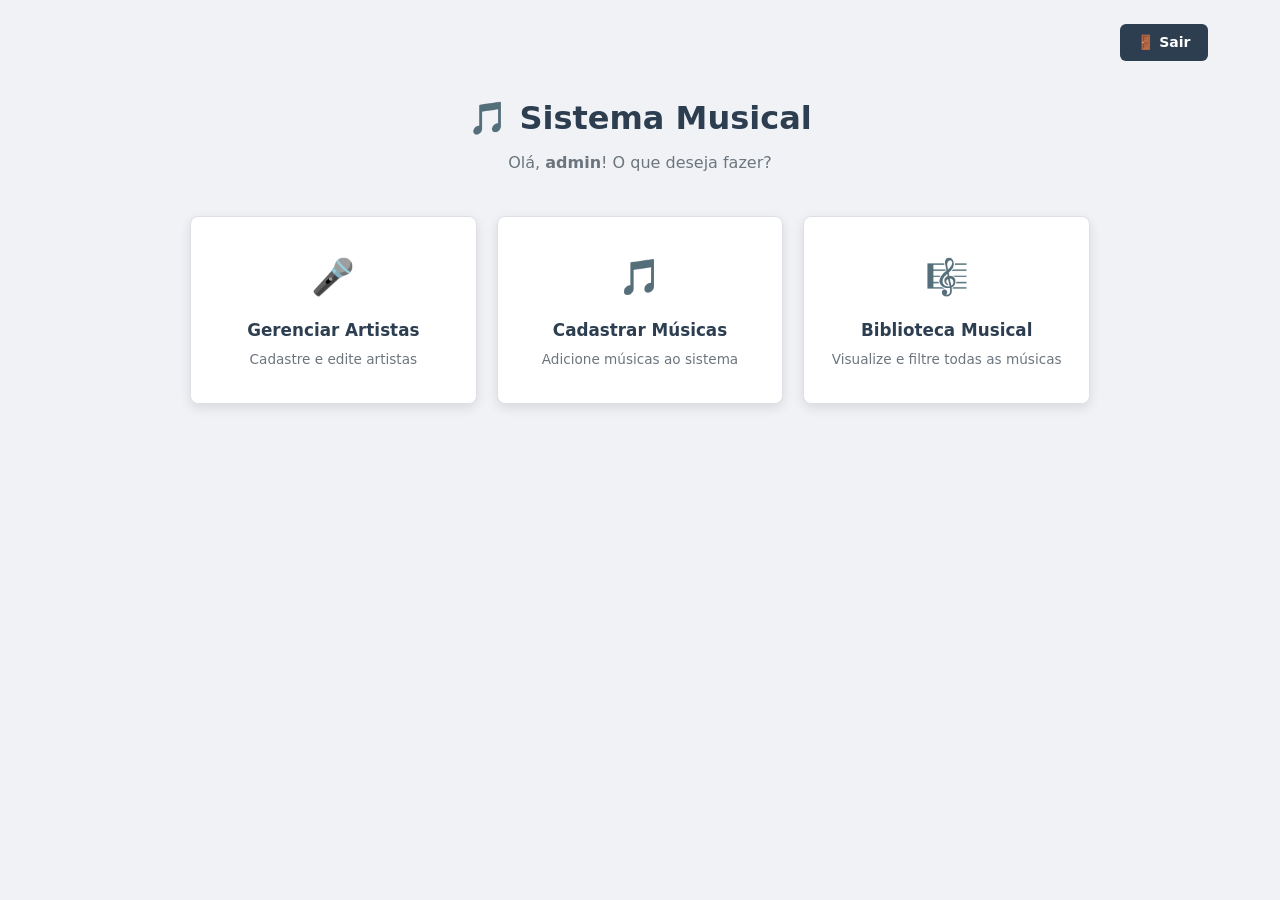
<file: index.html>
<!DOCTYPE html>
<html lang="pt-br">
<head>
    <meta charset="UTF-8">
    <meta name="viewport" content="width=device-width, initial-scale=1.0">
    <title>Menu Principal — Sistema Musical</title>
    <link rel="icon" href="data:image/svg+xml,<svg xmlns=%27http://www.w3.org/2000/svg%27 viewBox=%270 0 100 100%27><text y=%27.9em%27 font-size=%2790%27>🎵</text></svg>">
    <link rel="stylesheet" href="style.css">
</head>
<body>

    <div class="container">
        <div class="topbar">
            <a href="login.html" class="btn-back">🚪 Sair</a>
        </div>

        <div class="page-header">
            <h1>🎵 Sistema Musical</h1>
            <p>Olá, <strong>admin</strong>! O que deseja fazer?</p>
        </div>

        <div class="menu-grid">
            <div class="menu-card">
                <a href="cadastro_artista.html">
                    <div class="menu-card-icon">🎤</div>
                    <div class="menu-card-title">Gerenciar Artistas</div>
                    <div class="menu-card-desc">Cadastre e edite artistas</div>
                </a>
            </div>

            <div class="menu-card">
                <a href="cadastro_musical.html">
                    <div class="menu-card-icon">🎵</div>
                    <div class="menu-card-title">Cadastrar Músicas</div>
                    <div class="menu-card-desc">Adicione músicas ao sistema</div>
                </a>
            </div>

            <div class="menu-card">
                <a href="listagem_musica.html">
                    <div class="menu-card-icon">🎼</div>
                    <div class="menu-card-title">Biblioteca Musical</div>
                    <div class="menu-card-desc">Visualize e filtre todas as músicas</div>
                </a>
            </div>
        </div>
    </div>

</body>
</html>
</file>
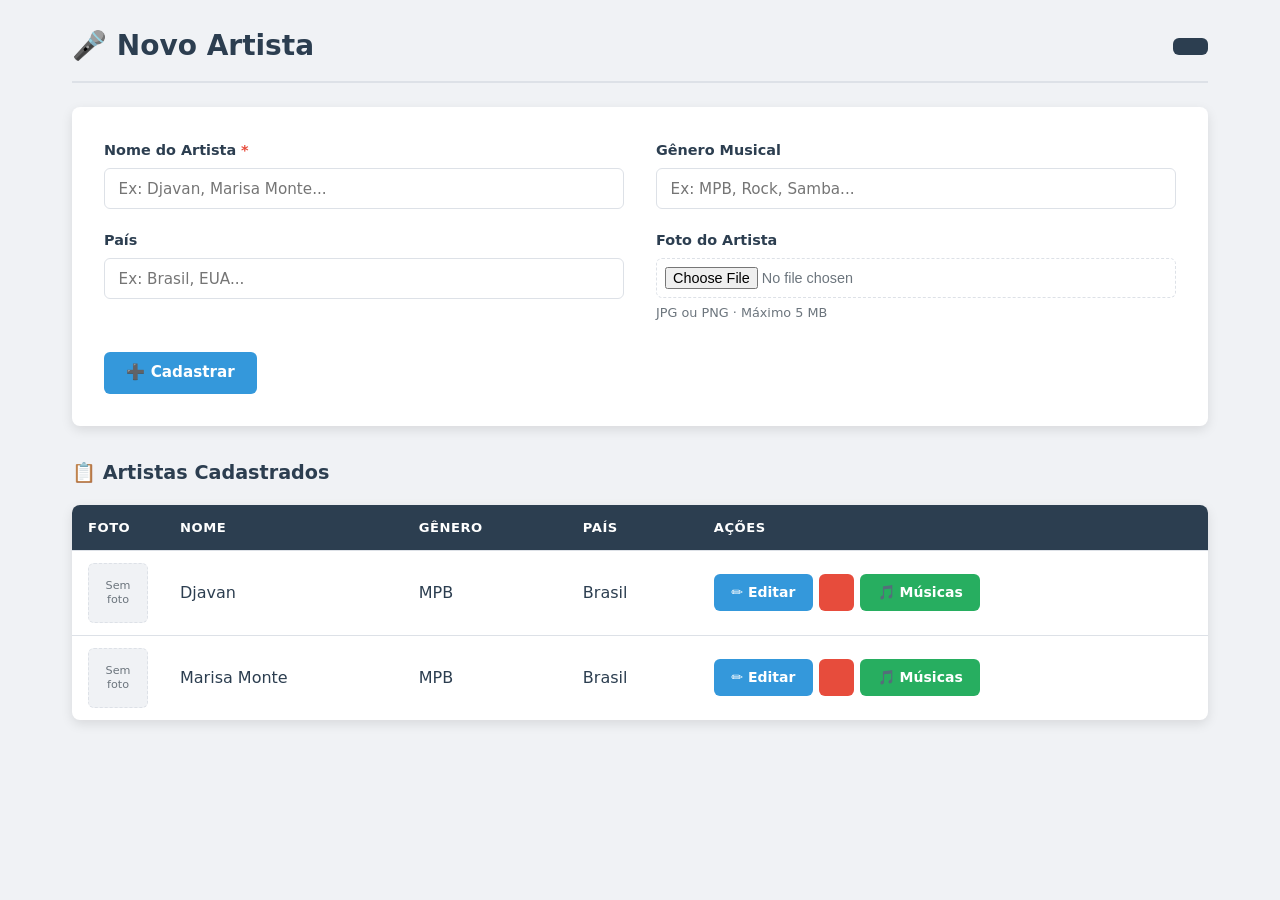
<file: cadastro_artista.html>
<!DOCTYPE html>
<html lang="pt-br">
<head>
    <meta charset="UTF-8">
    <meta name="viewport" content="width=device-width, initial-scale=1.0">
    <title>Novo Artista- Sistema Musical</title>
</head>
<body>
    <link rel="icon" href="data:image/svg+xml,<svg xmlns=%27http://www.w3.org/2000/svg%27 viewBox=%270 0 100
100%27><text y=%27.9em%27 font-size=%2790%27>🎵</text></svg>">
 <link rel="stylesheet" href="style.css">
 </head>
 <body>
 <div class="container">
 <div class="page-header-bar">
 <h2>🎤 Novo Artista</h2>
 <div class="header-actions">
 <a href="index.html" class="btn-back"></a>
 </div>
 </div>

 <form method="post" action="#" enctype="multipart/form-data">
 <div class="form-grid">

 <div class="form-group">
 <label for="nome">Nome do Artista <span style="color:var(--red)">*</span></label>
 <input type="text" id="nome" name="nome"
 required placeholder="Ex: Djavan, Marisa Monte...">
 </div>

 <div class="form-group">
 <label for="genero">Gênero Musical</label>
 <input type="text" id="genero" name="genero" placeholder="Ex: MPB, Rock, Samba...">
 </div>

 <div class="form-group">
 <label for="pais">País</label>
 <input type="text" id="pais" name="pais"
 placeholder="Ex: Brasil, EUA...">
 </div>

 <div class="form-group">
 <label for="imagem">Foto do Artista</label>
 <input type="file" id="imagem" name="imagem" accept="image/*">
 <small>JPG ou PNG · Máximo 5 MB</small>
 </div>

 </div>
 <div class="form-actions">
 <button type="submit" class="btn-primary">➕ Cadastrar</button>
 </div>
 </form>

 <h3>📋 Artistas Cadastrados</h3> 

 <div class="table-container">
 <table>
 <thead>
 <tr>
 <th class="col-foto">Foto</th>
 <th>Nome</th>
 <th>Gênero</th>
<th>País</th>
 <th class="col-acoes">Ações</th>
 </tr>
 </thead>
 <tbody>
 <tr>
 <td><div class="no-image">Sem<br>foto</div></td>
 <td>Djavan</td>
 <td>MPB</td>
 <td>Brasil</td>
 <td>
 <div class="action-buttons">
 <a href="#" class="btn-edit">✏️ Editar</a>
 <a href="#" class="btn-delete">️</a>
 <!-- btn-music (verde): leva ao cadastro das músicas DESTE artista. -->
 <a href="cadastro_musica.html" class="btn-music">🎵 Músicas</a>
 </div>
 </td>
 </tr>
 <tr>
 <td><div class="no-image">Sem<br>foto</div></td>
 <td>Marisa Monte</td>
 <td>MPB</td>
 <td>Brasil</td>
 <td>
 <div class="action-buttons">
 <a href="#" class="btn-edit">✏️ Editar</a>
 <a href="#" class="btn-delete">️</a>
 <a href="cadastro_musica.html" class="btn-music">🎵 Músicas</a>
 </div>
 </td>
 </tr>
 </tbody>
 </table>
 </div>

 </div>
 </body>
 </html>
</file>
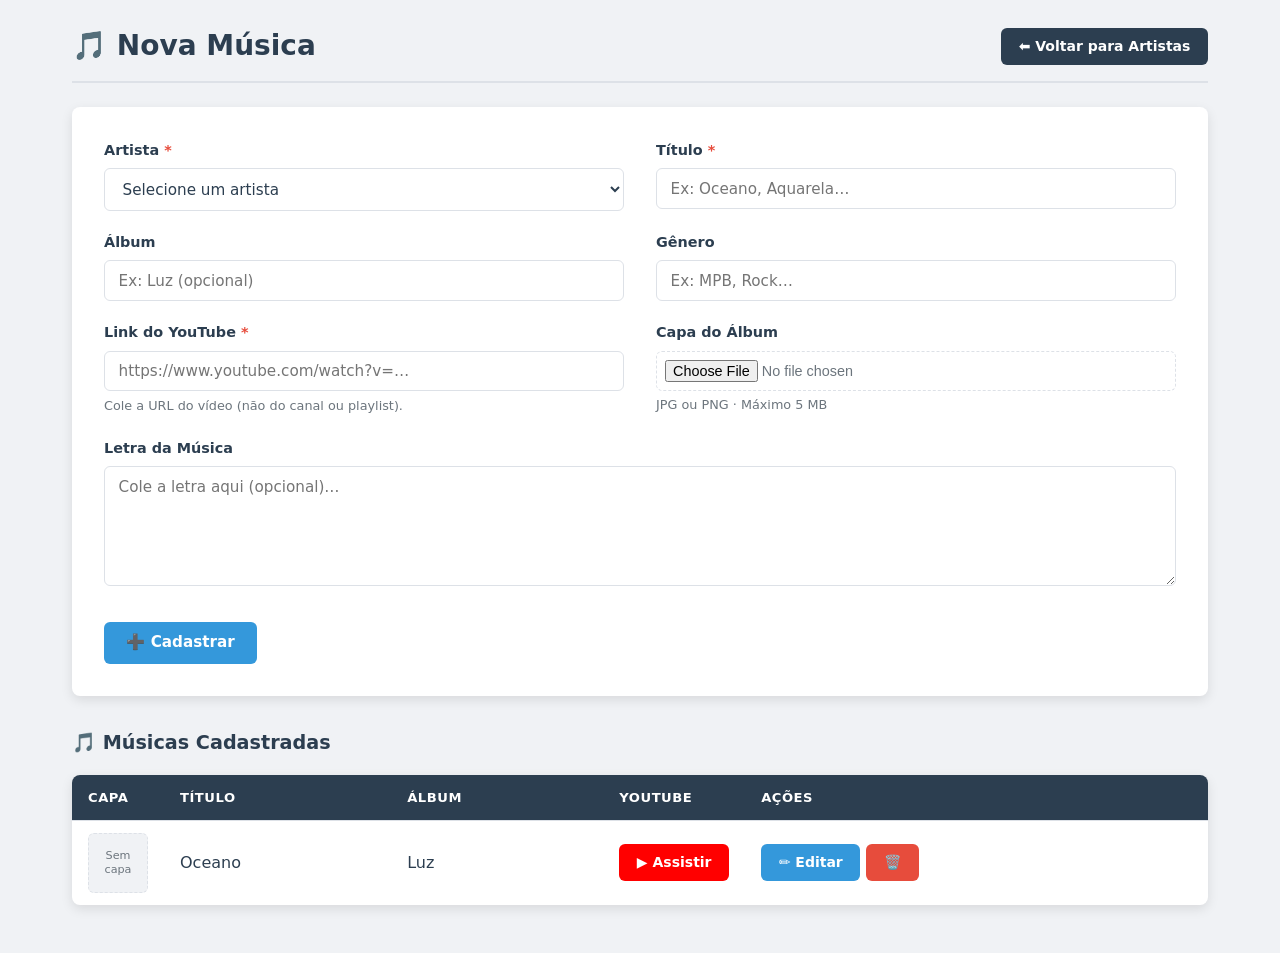
<file: cadastro_musical.html>
<!DOCTYPE html>
<html lang="pt-br">
<head>
    <meta charset="UTF-8">
    <meta name="viewport" content="width=device-width, initial-scale=1.0">
    <title>Nova Música — Sistema Musical</title>
    <link rel="icon" href="data:image/svg+xml,<svg xmlns=%27http://www.w3.org/2000/svg%27 viewBox=%270 0 100 100%27><text y=%27.9em%27 font-size=%2790%27>🎵</text></svg>">
    <link rel="stylesheet" href="style.css">
</head>
<body>
<div class="container">

    <div class="page-header-bar">
        <h2>🎵 Nova Música</h2>
        <div class="header-actions">
            <a href="cadastro_artista.html" class="btn-back">⬅ Voltar para Artistas</a>
        </div>
    </div>

    <form method="post" action="#" enctype="multipart/form-data">

        <div class="form-grid">

            <div class="form-group">
                <label for="artista_id">Artista <span style="color:var(--red)">*</span></label>
                <select name="artista_id" id="artista_id" required>
                    <option value="">Selecione um artista</option>
                    <option value="1">Djavan</option>
                    <option value="2">Marisa Monte</option>
                </select>
            </div>

            <div class="form-group">
                <label for="titulo">Título <span style="color:var(--red)">*</span></label>
                <input type="text" id="titulo" name="titulo"
                    required placeholder="Ex: Oceano, Aquarela…">
            </div>

            <div class="form-group">
                <label for="album">Álbum</label>
                <input type="text" id="album" name="album" placeholder="Ex: Luz (opcional)">
            </div>

            <div class="form-group">
                <label for="genero">Gênero</label>
                <input type="text" id="genero" name="genero" placeholder="Ex: MPB, Rock…">
            </div>

            <div class="form-group">
                <label for="youtube_link">Link do YouTube <span style="color:var(--red)">*</span></label>
                <input type="url" id="youtube_link" name="youtube_link"
                    required placeholder="https://www.youtube.com/watch?v=…">
                <small>Cole a URL do vídeo (não do canal ou playlist).</small>
            </div>

            <div class="form-group">
                <label for="imagem_capa">Capa do Álbum</label>
                <input type="file" id="imagem_capa" name="imagem_capa" accept="image/*">
                <small>JPG ou PNG · Máximo 5 MB</small>
            </div>

            <div class="form-group full">
                <label for="letra">Letra da Música</label>
                <textarea id="letra" name="letra" placeholder="Cole a letra aqui (opcional)…"></textarea>
            </div>

        </div>

        <div class="form-actions">
            <button type="submit" class="btn-primary">➕ Cadastrar</button>
        </div>
    </form>

    <h3>🎵 Músicas Cadastradas</h3>
    <div class="table-container">
        <table>
            <thead>
                <tr>
                    <th class="col-capa">Capa</th>
                    <th>Título</th>
                    <th>Álbum</th>
                    <th class="col-youtube">YouTube</th>
                    <th class="col-acoes">Ações</th>
                </tr>
            </thead>
            <tbody>
                <tr>
                    <td><div class="no-image">Sem<br>capa</div></td>
                    <td>Oceano</td>
                    <td>Luz</td>
                    <td><a href="#" target="_blank" class="btn-youtube">▶ Assistir</a></td>
                    <td>
                        <div class="action-buttons">
                            <a href="#" class="btn-edit">✏️ Editar</a>
                            <a href="#" class="btn-delete">🗑️</a>
                        </div>
                    </td>
                </tr>
            </tbody>
        </table>
    </div>

</div>
</body>
</html>
</file>
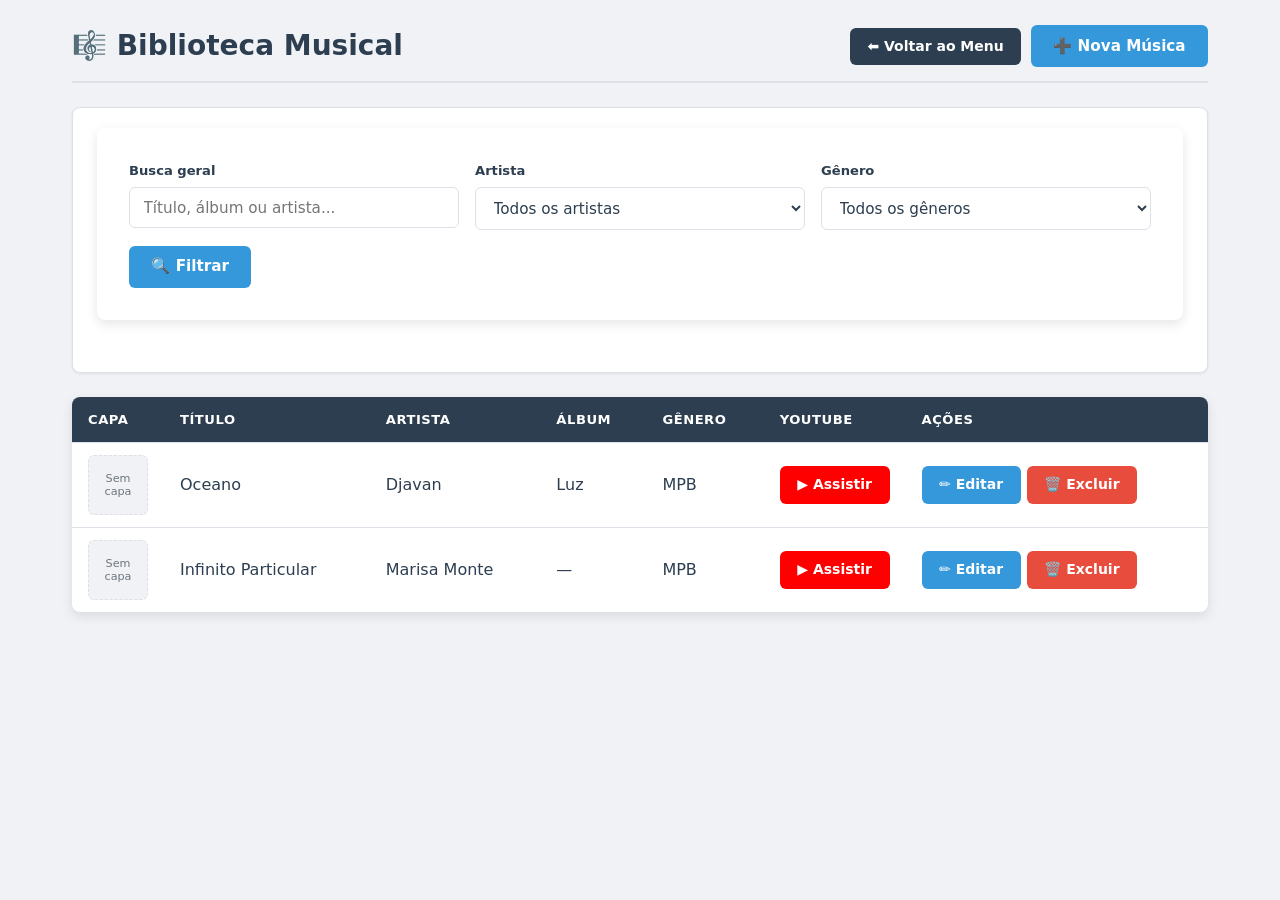
<file: listagem_musica.html>
<!DOCTYPE html>
<html lang="pt-br">
<head>
    <meta charset="UTF-8">
    <meta name="viewport" content="width=device-width, initial-scale=1.0">
    <title>Biblioteca Musical — Sistema Musical</title>
    <link rel="icon" href="data:image/svg+xml,<svg xmlns=%27http://www.w3.org/2000/svg%27 viewBox=%270 0 100 100%27><text y=%27.9em%27 font-size=%2790%27>🎵</text></svg>">
    <link rel="stylesheet" href="style.css">
</head>
<body>
    <div class="container">

        <div class="page-header-bar">
            <h2>🎼 Biblioteca Musical</h2>
            <div class="header-actions">
                <a href="index.html" class="btn-back">⬅ Voltar ao Menu</a>
                <a href="cadastro_musica.html" class="btn-primary">➕ Nova Música</a>
            </div>
        </div>

        <div class="filters">
            <form method="get" class="filter-form" action="#">
                <div class="filter-group">

                    <div class="filter-item">
                        <label for="busca">Busca geral</label>
                        <input type="text" name="busca" id="busca" placeholder="Título, álbum ou artista...">
                    </div>

                    <div class="filter-item">
                        <label for="artista">Artista</label>
                        <select name="artista" id="artista">
                            <option value="">Todos os artistas</option>
                            <option value="1">Djavan</option>
                            <option value="2">Marisa Monte</option>
                        </select>
                    </div>

                    <div class="filter-item">
                        <label for="genero">Gênero</label>
                        <select name="genero" id="genero">
                            <option value="">Todos os gêneros</option>
                            <option value="MPB">MPB</option>
                        </select>
                    </div>

                </div>

                <div class="filter-actions">
                    <button type="submit" class="btn-primary">🔍 Filtrar</button>
                </div>
            </form>
        </div>

        <div class="table-container">
            <table>
                <thead>
                    <tr>
                        <th class="col-capa">Capa</th>
                        <th>Título</th>
                        <th>Artista</th>
                        <th>Álbum</th>
                        <th>Gênero</th>
                        <th class="col-youtube">YouTube</th>
                        <th class="col-acoes">Ações</th>
                    </tr>
                </thead>

                <tbody>
                    <tr>
                        <td><div class="no-image">Sem<br>capa</div></td>
                        <td>Oceano</td>
                        <td>Djavan</td>
                        <td>Luz</td>
                        <td>MPB</td>
                        <td><a href="#" target="_blank" class="btn-youtube">▶ Assistir</a></td>
                        <td>
                            <div class="action-buttons">
                                <a href="#" class="btn-edit">✏️ Editar</a>
                                <a href="#" class="btn-delete">🗑️ Excluir</a>
                            </div>
                        </td>
                    </tr>

                    <tr>
                        <td><div class="no-image">Sem<br>capa</div></td>
                        <td>Infinito Particular</td>
                        <td>Marisa Monte</td>
                        <td>—</td>
                        <td>MPB</td>
                        <td><a href="#" target="_blank" class="btn-youtube">▶ Assistir</a></td>
                        <td>
                            <div class="action-buttons">
                                <a href="#" class="btn-edit">✏️ Editar</a>
                                <a href="#" class="btn-delete">🗑️ Excluir</a>
                            </div>
                        </td>
                    </tr>
                </tbody>
            </table>
        </div>

    </div>
</body>
</html>
</file>
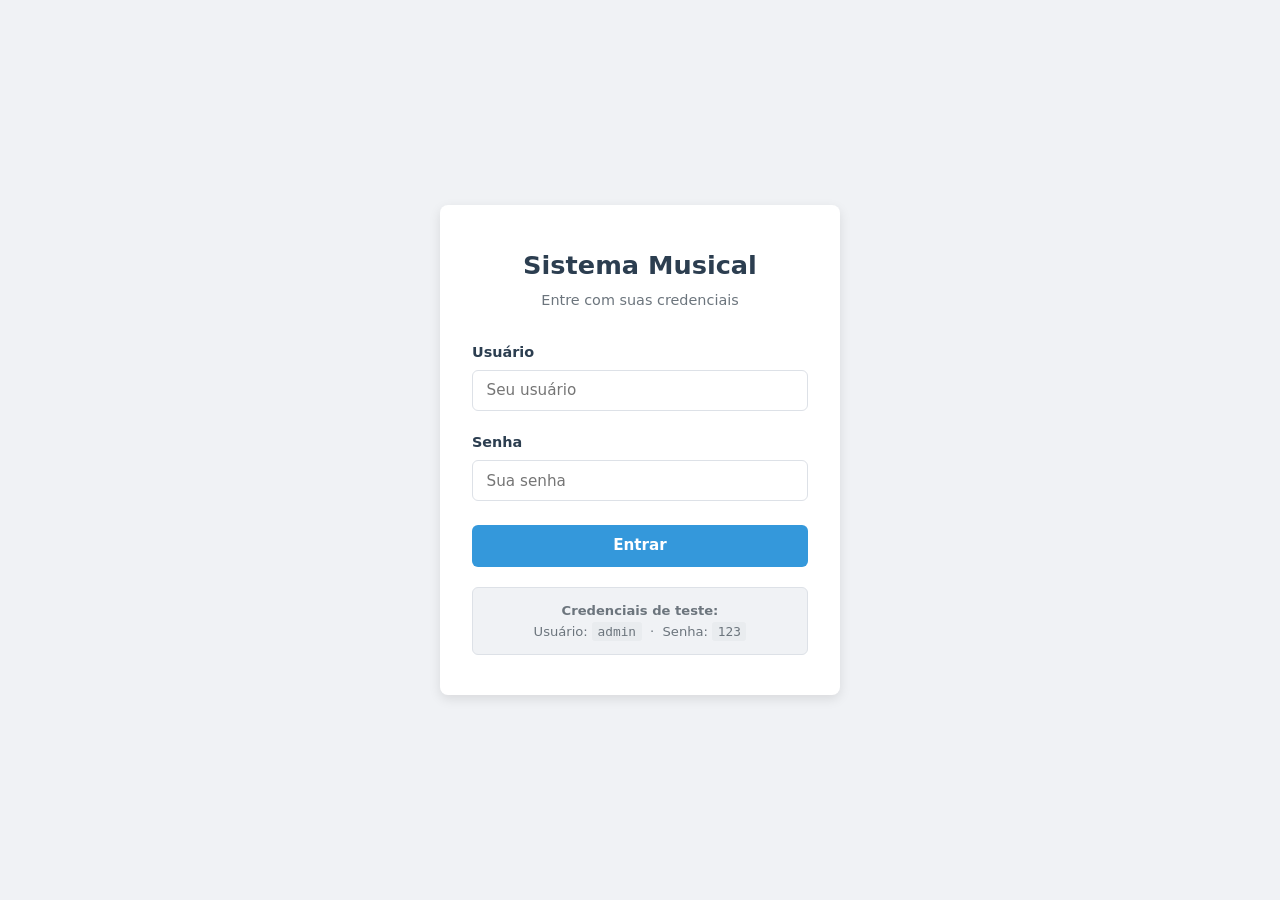
<file: login.html>
<!DOCTYPE html>
<html lang="pt-br">
<head>
    <meta charset="UTF-8">
    <meta name="viewport" content="width=device-width, initial-scale=1.0">
    <title>Login — Sistema Musical🎵​</title>
    <link rel="icon" href="data:image/svg+xml,<svg xmlns=%27http://www.w3.org/2000/svg%27 viewBox=%270 0 100 100%27><text y=%27.9em%27 font-size=%2790%27>🎵</text></svg>">
    <link rel="stylesheet" href="style.css">
</head>
<body class="login-page">

    <div class="login-card">
        <div class="login-header">
            <h1>Sistema Musical</h1>
            <p>Entre com suas credenciais</p>
        </div>

        <form method="post" action="#">
            <div class="form-group">
                <label for="usuario">Usuário</label>
                <input type="text"
                       id="usuario"
                       name="usuario"
                       required
                       autocomplete="username"
                       placeholder="Seu usuário">
            </div>

            <div class="form-group">
                <label for="senha">Senha</label>
                <input type="password"
                       id="senha"
                       name="senha"
                       required
                       autocomplete="current-password"
                       placeholder="Sua senha">
            </div>

            <button type="submit" class="btn-primary">Entrar</button>
        </form>

        <div class="login-hint">
            <strong>Credenciais de teste:</strong><br>
            Usuário: <code>admin</code> &nbsp;·&nbsp; Senha: <code>123</code>
        </div>
    </div>

</body>
</html>
</file>
<file: style.css>
:root {
    --primary: #2c3e50;
    --blue: #3498db;
    --blue-dark: #2980b9;
    --green: #27ae60;
    --red: #e74c3c;
    --red-dark: #c0392b;
    --bg: #f0f2f5;
    --surface: #ffffff;
    --border: #dde1e7;
    --text: #2c3e50;
    --text-muted: #6c757d;
    --shadow-sm: 0 1px 3px rgba(0,0,0,.08);
    --shadow-md: 0 4px 12px rgba(0,0,0,.10);
    --radius: 8px;
    --font: 'Segoe UI', system-ui, -apple-system, sans-serif;
}

*, *::before, *::after {
    margin: 0;
    padding: 0;
    box-sizing: border-box;
}

body {
    font-family: var(--font);
    background-color: var(--bg);
    color: var(--text);
    line-height: 1.6;
    min-height: 100vh;
}

form {
    background: var(--surface);
    padding: 2rem;
    border-radius: var(--radius);
    box-shadow: var(--shadow-md);
    margin-bottom: 2rem;
}

.form-group {
    margin-bottom: 1.25rem;
}

label {
    display: block;
    margin-bottom: .4rem;
    font-size: .9rem;
    font-weight: 600;
    color: var(--primary);
}

input[type="text"],
input[type="password"],
textarea,
select {
    width: 100%;
    padding: .65rem .85rem;
    border: 1.5px solid var(--border);
    border-radius: 6px;
    font-size: .95rem;
    font-family: var(--font);
    color: var(--text);
    background: var(--surface);
    transition: border-color .2s, box-shadow .2s;
}

input:focus,
textarea:focus,
select:focus {
    outline: none;
    border-color: var(--blue);
    box-shadow: 0 0 0 3px rgba(52,152,219,.15);
}

.btn-primary,
.btn-edit,
.btn-delete,
.btn-music,
.btn-back,
.btn-youtube {
    display: inline-flex;
    align-items: center;
    justify-content: center;
    gap: .35rem;
    padding: .55rem 1.1rem;
    border: none;
    border-radius: 6px;
    font-size: .875rem;
    font-weight: 600;
    font-family: var(--font);
    cursor: pointer;
    text-decoration: none;
    white-space: nowrap;
    transition: background-color .2s, transform .15s, box-shadow .2s;
    line-height: 1.4;
}

.btn-primary {
    padding: .65rem 1.4rem;
    font-size: .95rem;
    background: var(--blue);
    color: #fff;
}

.btn-primary:hover {
    background: var(--blue-dark);
    transform: translateY(-1px);
    box-shadow: var(--shadow-sm);
}

.btn-back {
    background: var(--primary);
    color: #fff;
}

.btn-back:hover {
    background: #1a252f;
}

.btn-edit {
    background: var(--blue);
    color: #fff;
}

.btn-edit:hover {
    background: var(--blue-dark);
}

.btn-delete {
    background: var(--red);
    color: #fff;
}

.btn-delete:hover {
    background: var(--red-dark);
}

.btn-music {
    background: var(--green);
    color: #fff;
}

.btn-music:hover {
    background: #219a52;
}

.btn-youtube {
    background: #ff0000;
    color: #fff;
}

.btn-youtube:hover {
    background: #cc0000;
}

.message {
    display: flex;
    align-items: center;
    gap: .6rem;
    padding: .85rem 1.1rem;
    border-radius: 6px;
    margin-bottom: 1.25rem;
    font-size: .95rem;
    font-weight: 500;
}

.message.success {
    background: #d4edda;
    color: #155724;
    border: 1px solid #c3e6cb;
}

.message.error {
    background: #f8d7da;
    color: #721c24;
    border: 1px solid #f5c6cb;
}

textarea {
    min-height: 120px;
    resize: vertical;
}

.login-page {
    display: flex;
    justify-content: center;
    align-items: center;
    min-height: 100vh;
    background: var(--bg);
    padding: 1rem;
}

.login-card {
    background: var(--surface);
    padding: 2.5rem 2rem;
    border-radius: var(--radius);
    box-shadow: var(--shadow-md);
    width: 100%;
    max-width: 400px;
}

.login-card form {
    background: none;
    box-shadow: none;
    padding: 0;
    margin: 0;
}

.login-header {
    text-align: center;
    margin-bottom: 1.75rem;
}

.login-header h1 {
    font-size: 1.6rem;
    color: var(--primary);
    margin-bottom: .25rem;
}

.login-header p {
    color: var(--text-muted);
    font-size: .9rem;
}

.login-card .btn-primary {
    width: 100%;
    margin-top: .25rem;
}

.login-hint {
    margin-top: 1.25rem;
    padding: .75rem 1rem;
    background: var(--bg);
    border-radius: 6px;
    text-align: center;
    font-size: .82rem;
    color: var(--text-muted);
    border: 1px solid var(--border);
}

.login-hint code {
    background: #e9ecef;
    padding: .1rem .35rem;
    border-radius: 3px;
    font-size: .8rem;
}

.container {
    max-width: 1200px;
    margin: 0 auto;
    padding: 24px 32px;
}

.topbar {
    display: flex;
    justify-content: flex-end;
    margin-bottom: 2rem;
}

.page-header {
    text-align: center;
    margin-bottom: 2.5rem;
}

.page-header h1 {
    font-size: 2rem;
    color: var(--primary);
    margin-bottom: .35rem;
}

.page-header p {
    color: var(--text-muted);
    font-size: 1rem;
}

.menu-grid {
    display: grid;
    grid-template-columns: repeat(auto-fit, minmax(240px, 1fr));
    gap: 1.25rem;
    max-width: 900px;
    margin: 0 auto;
}

.menu-card {
    background: var(--surface);
    border-radius: var(--radius);
    box-shadow: var(--shadow-md);
    transition: transform .2s, box-shadow .2s;
    border: 1px solid var(--border);
}

.menu-card:hover {
    transform: translateY(-4px);
    box-shadow: 0 8px 20px rgba(0,0,0,.13);
}

.menu-card a {
    display: block;
    padding: 2rem 1.5rem;
    text-align: center;
    text-decoration: none;
    color: var(--text);
}

.menu-card-icon {
    font-size: 2.2rem;
    margin-bottom: .75rem;
}

.menu-card-title {
    font-size: 1.05rem;
    font-weight: 600;
    color: var(--primary);
    margin-bottom: .35rem;
}

.menu-card-desc {
    font-size: .85rem;
    color: var(--text-muted);
}

h2 {
    font-size: 1.75rem;
    font-weight: 600;
    color: var(--primary);
    margin-bottom: 1.5rem;
    padding-bottom: .75rem;
    border-bottom: 2px solid var(--border);
}

h3 {
    font-size: 1.2rem;
    font-weight: 600;
    color: var(--primary);
    margin: 2rem 0 1rem;
}

.page-header-bar {
    display: flex;
    align-items: center;
    justify-content: space-between;
    gap: 1rem;
    margin-bottom: 1.5rem;
    padding-bottom: .75rem;
    border-bottom: 2px solid var(--border);
    flex-wrap: wrap;
}

.page-header-bar h2 {
    margin: 0;
    padding: 0;
    border: none;
    font-size: 1.75rem;
    font-weight: 600;
    color: var(--primary);
}

.page-header-bar .header-actions {
    display: flex;
    gap: .6rem;
    flex-wrap: wrap;
    align-items: center;
}

input[type="number"],
input[type="url"],
input[type="date"] {
    width: 100%;
    padding: .65rem .85rem;
    border: 1.5px solid var(--border);
    border-radius: 6px;
    font-size: .95rem;
    font-family: var(--font);
    color: var(--text);
    background: var(--surface);
    transition: border-color .2s, box-shadow .2s;
}

input[type="file"] {
    width: 100%;
    padding: .5rem;
    border: 1.5px dashed var(--border);
    border-radius: 6px;
    font-size: .9rem;
    color: var(--text-muted);
    cursor: pointer;
}

small {
    display: block;
    margin-top: .3rem;
    font-size: .8rem;
    color: var(--text-muted);
}

.form-grid {
    display: grid;
    grid-template-columns: 1fr 1fr;
    gap: 0 2rem;
}

.form-grid .form-group.full {
    grid-column: 1 / -1;
}

.form-actions {
    display: flex;
    gap: .75rem;
    align-items: center;
    flex-wrap: wrap;
    margin-top: .5rem;
    grid-column: 1 / -1;
}

.current-image {
    display: flex;
    align-items: center;
    gap: .75rem;
    margin-top: .75rem;
    padding: .75rem;
    background: var(--bg);
    border-radius: 6px;
}

.current-image img {
    width: 64px;
    height: 64px;
    object-fit: cover;
    border-radius: 6px;
    flex-shrink: 0;
}

.current-image small {
    margin: 0;
    color: var(--text-muted);
}

.table-container {
    background: var(--surface);
    border-radius: var(--radius);
    box-shadow: var(--shadow-md);
    overflow: hidden;
    margin-bottom: 1.5rem;
}

table {
    width: 100%;
    border-collapse: collapse;
}

th, td {
    padding: 12px 16px;
    text-align: left;
    vertical-align: middle;
    border-bottom: 1px solid var(--border);
}

th {
    background: var(--primary);
    color: #fff;
    font-size: .82rem;
    font-weight: 600;
    letter-spacing: .04em;
    text-transform: uppercase;
    white-space: nowrap;
}

tbody tr:last-child td {
    border-bottom: none;
}

tbody tr:hover {
    background: #f8fafc;
}

.col-foto,
.col-capa {
    width: 90px;
    white-space: nowrap;
}

.col-youtube {
    width: 110px;
    white-space: nowrap;
}

.col-acoes {
    white-space: nowrap;
}

.action-buttons {
    display: flex;
    gap: 6px;
    align-items: center;
    flex-wrap: nowrap;
}

.table-thumbnail {
    width: 60px;
    height: 60px;
    object-fit: cover;
    border-radius: 6px;
    display: block;
}

.no-image {
    width: 60px;
    height: 60px;
    background: var(--bg);
    border: 1.5px dashed var(--border);
    border-radius: 6px;
    display: flex;
    align-items: center;
    justify-content: center;
    font-size: .7rem;
    color: var(--text-muted);
    text-align: center;
    line-height: 1.2;
}

td.empty-cell {
    text-align: center;
    color: var(--text-muted);
    padding: 2rem;
    font-size: .95rem;
}

.filters {
    background: var(--surface);
    padding: 1.25rem 1.5rem;
    border-radius: var(--radius);
    box-shadow: var(--shadow-sm);
    margin-bottom: 1.5rem;
    border: 1px solid var(--border);
}

.filter-group {
    display: flex;
    gap: 1rem;
    flex-wrap: wrap;
    margin-bottom: 1rem;
}

.filter-item {
    flex: 1;
    min-width: 180px;
}

.filter-item label {
    font-size: .82rem;
}

.filter-actions {
    display: flex;
    gap: .75rem;
    align-items: center;
}

.text-center {
    text-align: center;
}

.text-muted {
    color: var(--text-muted);
    font-size: .9rem;
}

.mt-1 {
    margin-top: .5rem;
}

.mt-2 {
    margin-top: 1rem;
}

.mt-3 {
    margin-top: 1.5rem;
}

.mb-1 {
    margin-bottom: .5rem;
}

.mb-2 {
    margin-bottom: 1rem;
}

.mb-3 {
    margin-bottom: 1.5rem;
}

@media (max-width: 768px) {
    .container {
        padding: 16px;
    }

    h2 {
        font-size: 1.4rem;
    }

    form {
        padding: 1.25rem;
    }

    .form-grid {
        grid-template-columns: 1fr;
    }

    .filter-group {
        flex-direction: column;
        gap: .75rem;
    }

    .filter-item {
        min-width: 100%;
    }

    .table-container {
        overflow-x: auto;
    }

    table {
        min-width: 560px;
    }

    th, td {
        padding: 10px 12px;
        font-size: .85rem;
    }

    .table-thumbnail,
    .no-image {
        width: 48px;
        height: 48px;
    }

    .col-foto,
    .col-capa {
        width: 68px;
    }

    .action-buttons {
        flex-wrap: wrap;
        gap: 4px;
    }

    .btn-edit,
    .btn-delete,
    .btn-music,
    .btn-youtube {
        padding: .4rem .7rem;
        font-size: .78rem;
    }

    .menu-grid {
        grid-template-columns: 1fr;
    }
}
</file>
